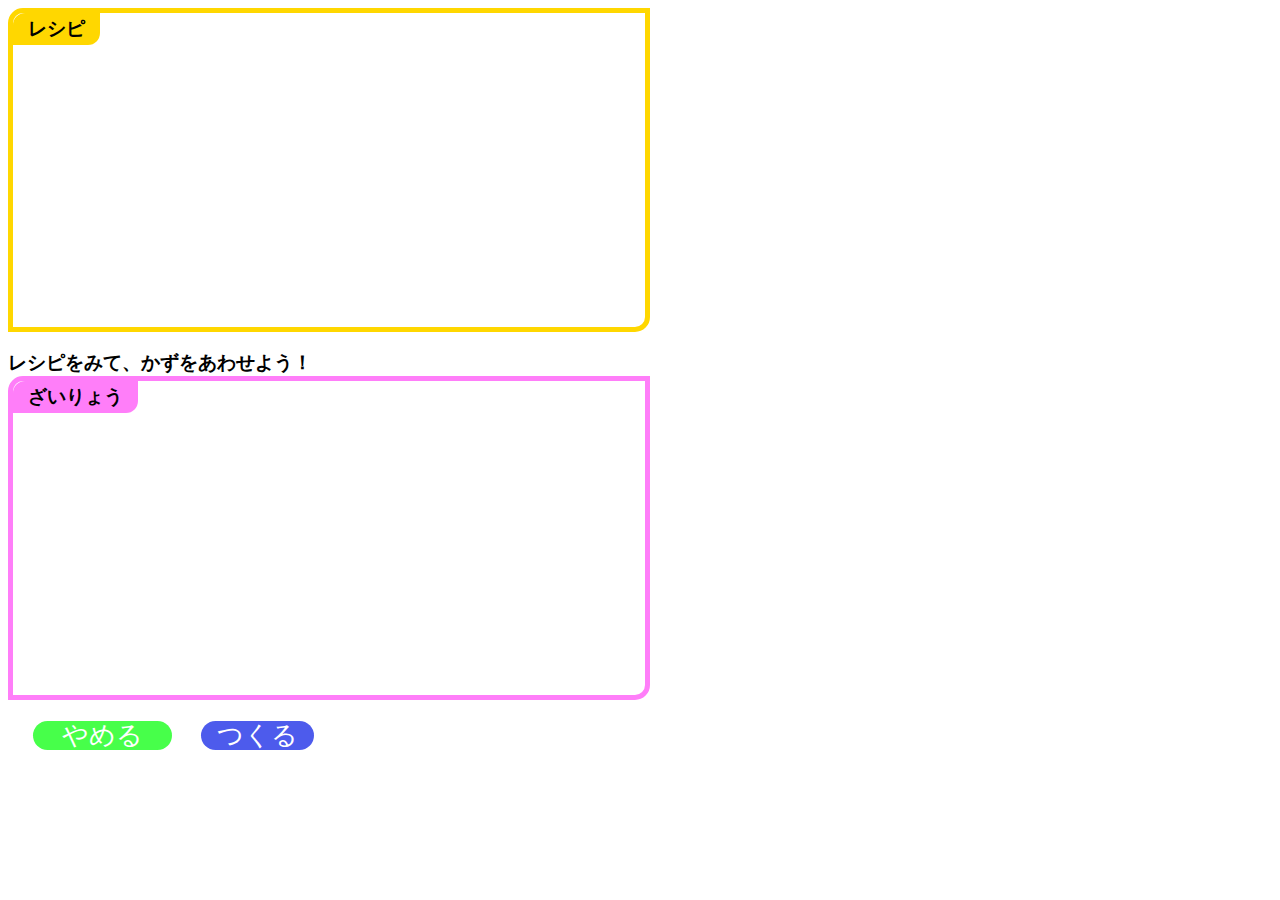
<file: index.html>
<!DOCTYPE html>
<html lang="en">
<head>
    <meta charset="UTF-8">
    <meta http-equiv="X-UA-Compatible" content="IE=edge">
    <meta name="viewport" content="width=device-width, initial-scale=1.0">
    <title>Document</title>
    <link rel="stylesheet" href="./css/mobile.css" type="text/css" media="screen and (max-width: 899px)">
    <link rel="stylesheet" href="./css/pc.css" type="text/css" media="screen and (min-width: 900px)">
</head>

<script type="text/javascript">
    const curry=["apple","potato","onion","meat"]
    const party=["cake","pizza","juice"];
    const breakfast=["bread","milk"];

    const menu=[curry,party,breakfast]
    const jmenu=["カレーをつくろう！","パーティーをはじめよう！","あさごはんをたべよう！"]
    function uketori(){
		var url = new URL(window.location.href);
		var id = url.searchParams.get("id").match(/\d/g);
        var text="";
        var text2=""

        for(var n=0;n<menu[id[0]].length;n++){
            text+="<img class=\"img\" id=\""+menu[id[0]][n]+"\" src=\"./img/"+menu[id[0]][n]+id[n+1]+".jpg\">\n";
            text2+="<img class=\"img\" id=\""+menu[id[0]][n]+"\" src=\"./img/"+menu[id[0]][n]+"0.jpg\" onclick=\"imgChange(this)\">\n";
        }

        var recipe=document.getElementById("recipe");
        var intro=document.getElementById("intro")
        var ingredients=document.getElementById("ingredients");
        intro.insertAdjacentHTML("afterbegin",jmenu[id[0]]);
        recipe.insertAdjacentHTML("beforeend",text);
        ingredients.insertAdjacentHTML("beforeend",text2);
    }
    
    function imgChange(tag){
      var material=tag.id;
      var i=Number(tag.src.match(/\d+(?=\.jpg)/));
      i++;
      tag.src="./img/"+material+i%4+".jpg";
    }

    function make(){
        var num=[]
        var element=document.getElementById("ingredients").children;
        for(var i=0;i<element.length-1;i++) num.push(element[i+1].src.match(/\d+(?=\.jpg)/)[0]);
		var url = new URL(window.location.href);
		var id = url.searchParams.get("id").match(/\d/g);
        var result=0
        for(var i=0;i<num.length;i++){
            if(num[i]!=id[i+1]) result=1
        }
        document.getElementById("make").href="https://ippsn.github.io/1210/result/result.html?id="+id.join("")+result;
    }
  </script>
<body class="body" onload="uketori()">

    <h id="intro"></h>
    <div class="box1" id="recipe">
        <span class="box-title">レシピ</span>
      </div><br>
      
      <h>レシピをみて、かずをあわせよう！</h>
    <div class="box2" id="ingredients">
        <span class="box2-title">ざいりょう</span>
    </div><br>
    <a href="https://ippsn.github.io/1210/menu/start.html" id="menu" class="btn btn--green btn--radius" onclick="menu()">やめる</a>
    <a href="" id="make" class="btn btn--brue btn--radius" onclick="make()">つくる</a>
</body>
</html>
</file>
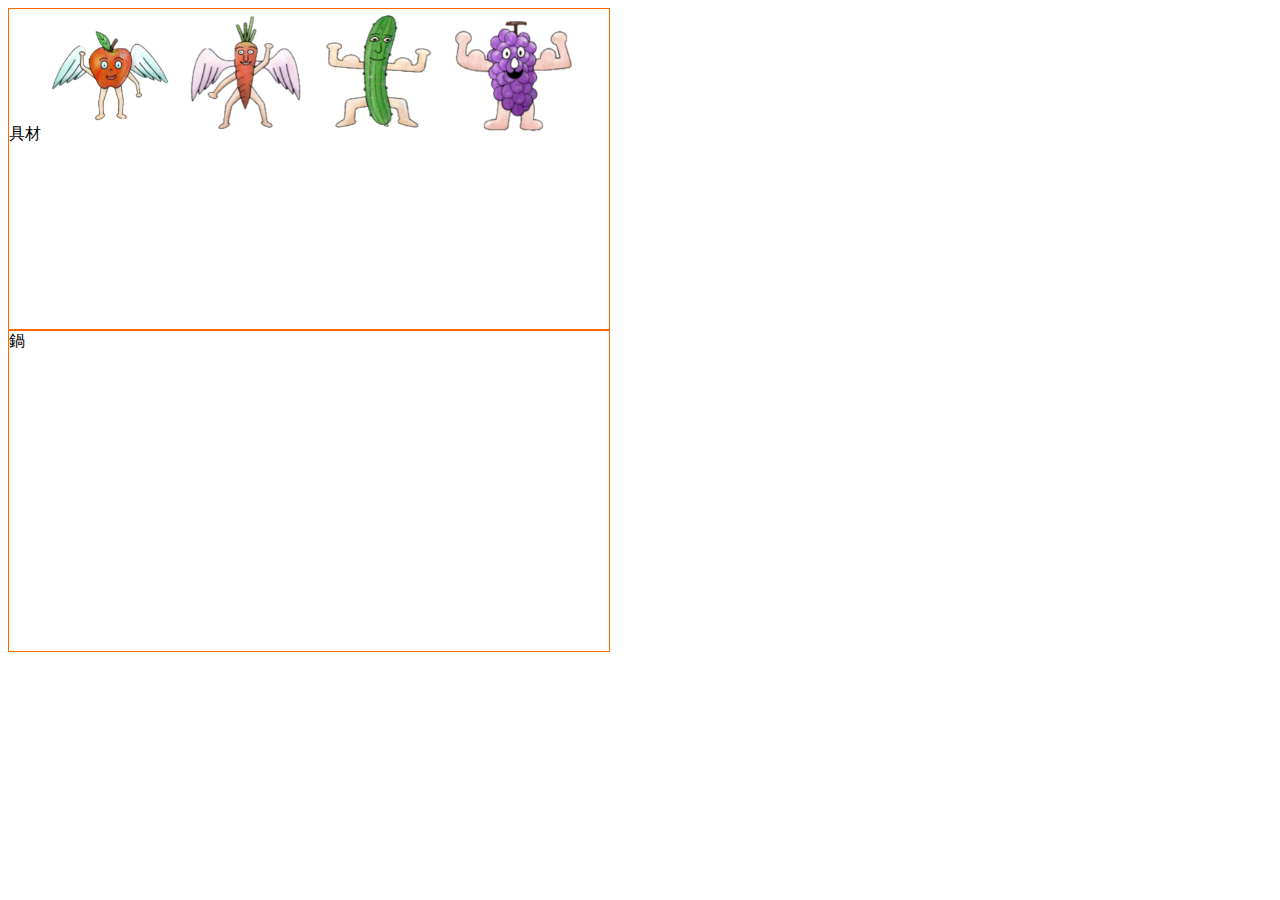
<file: movetest.html>
<!DOCTYPE html>
<html>
<head>
  <meta charset="utf-8" />
  <title></title>
  <style>
    #ingredients{
  width:600px;
  height:320px;
  border:solid 1px #ff6a00;
}
#pot{
  width:600px;
  height:320px;
  border:solid 1px #ff6a00;
}
  </style>

  <script type="text/javascript">
    function onDragStart(e) {
      e.dataTransfer.effectAllowed = 'move';
      e.dataTransfer.setData('text', e.target.id);
    }

    function onDragOver(e) {
      e.preventDefault();
      e.dataTransfer.dropEffect = 'move';
    }

    function onDrop(e) {
      if (e.stopPropagation) e.stopPropagation();
      var eid = e.dataTransfer.getData('text');
      var elem = document.getElementById(eid);
      e.target.appendChild(elem);

      var pot=document.getElementById("pot");
      var list=new Set();      

      for(var i=0;i<pot.childElementCount;i++){
        list.add(pot.children[i].id)
      }
      console.log(list)

      if(list.size==2&&list.has("carrot")&&list.has("apple")){
        setTimeout(() => {alert("カレーができました！")}, 200);
      }
    }

    function test(i){
      var apple=document.getElementById("apple");
      var i=Number(apple.src.match(/(?<=apple)\d+/))
      i++;
      apple.src="apple"+i%3+".png";
    }
  </script>

</head>
<body>

  <div id="ingredients" ondrop="onDrop(event);" ondragover="onDragOver(event);">
    具材
  <img id="apple" ondragstart="onDragStart(event);" src="apple0.png" onclick="test(0)" height="130" width="130"/>
  <img id="carrot" ondragstart="onDragStart(event);" src="carrot.png" height="130" width="130"/>
  <img id="cucamber" ondragstart="onDragStart(event);" src="cucumber.png" height="130" width="130"/>
  <img id="grape" ondragstart="onDragStart(event);" src="grape.png" height="130" width="130"/>
  </div>

  <div id="pot" ondrop="onDrop(event);" ondragover="onDragOver(event);">
    鍋
  </div>
</body>
</html>
</file>
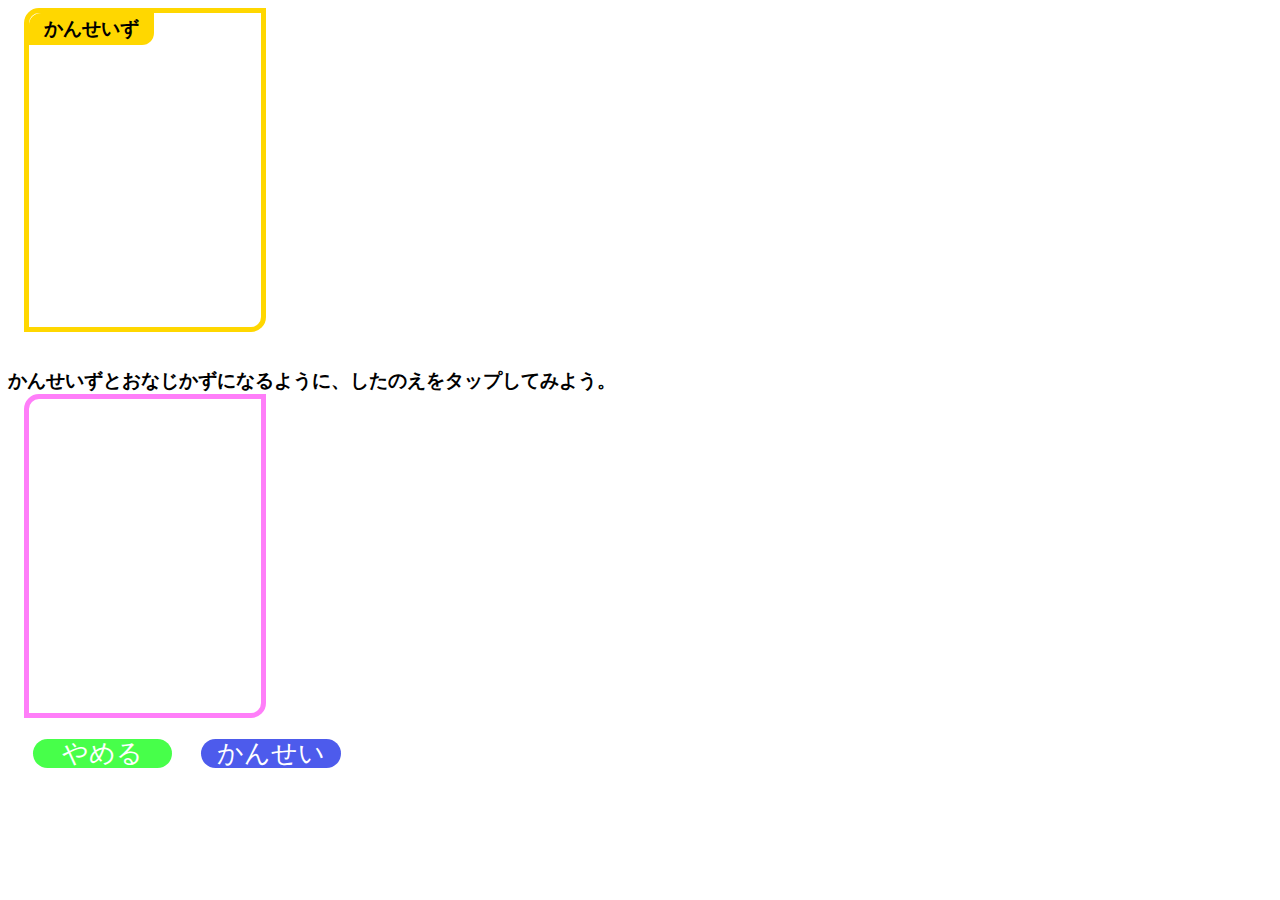
<file: easy/easy.html>
<!DOCTYPE html>
<html lang="en">
<head>
    <meta charset="UTF-8">
    <meta http-equiv="X-UA-Compatible" content="IE=edge">
    <meta name="viewport" content="width=device-width, initial-scale=1.0">
    <title>Document</title>
    <link rel="stylesheet" href="./img/easy.css" type="text/css">
</head>
<script>
    const material=["apple","potato","onion","meat","cake","pizza","juice","bread","milk"];
    
    function load(){
        const url = new URL(window.location.href);
		const id = url.searchParams.get("id").match(/\d/g);
        const complete=document.getElementById("complete");
        const img=document.getElementById("img");

        complete.src="../img/"+material[id[0]]+id[1]+".jpg";
        img.src="../img/"+material[id[0]]+"0.jpg";
    }

    function imgChange(tag){
      var material=tag.src.match(/img\/.*(?=\d+\.jpg)/g)[0].replace(/img\//,"");
      var i=Number(tag.src.match(/\d+(?=\.jpg)/));
      i++;
      tag.src="../img/"+material+i%4+".jpg";
    }

    function make(tag){
        var i=Number(document.getElementById("img").src.match(/\d+(?=\.jpg)/g)[0]);
        const url = new URL(window.location.href);
		const id = url.searchParams.get("id").match(/\d/g);
        if(id[1]==i) tag.href="https://ippsn.github.io/1210/easy/result.html?id="+id.join("")+"0";
        else tag.href="https://ippsn.github.io/1210/easy/result.html?id="+id.join("")+"1";
    }
</script>
<body class="body" onload="load()">
    <div class="box1" id="recipe">
        <span class="box-title">かんせいず</span>
        <img id="complete" height="100%">        
      </div><br>
    <br>

    <h>かんせいずとおなじかずになるように、したのえをタップしてみよう。</h>
    <div class="box2">
        <img id="img" onclick="imgChange(this)">
    </div><br>
    <a href="https://ippsn.github.io/1210/menu/start.html" id="menu" class="btn btn--green btn--radius" onclick="menu()">やめる</a>
    <a href="" id="make" class="btn btn--brue btn--radius" onclick="make(this)">かんせい</a>
</body>
</html>
</file>
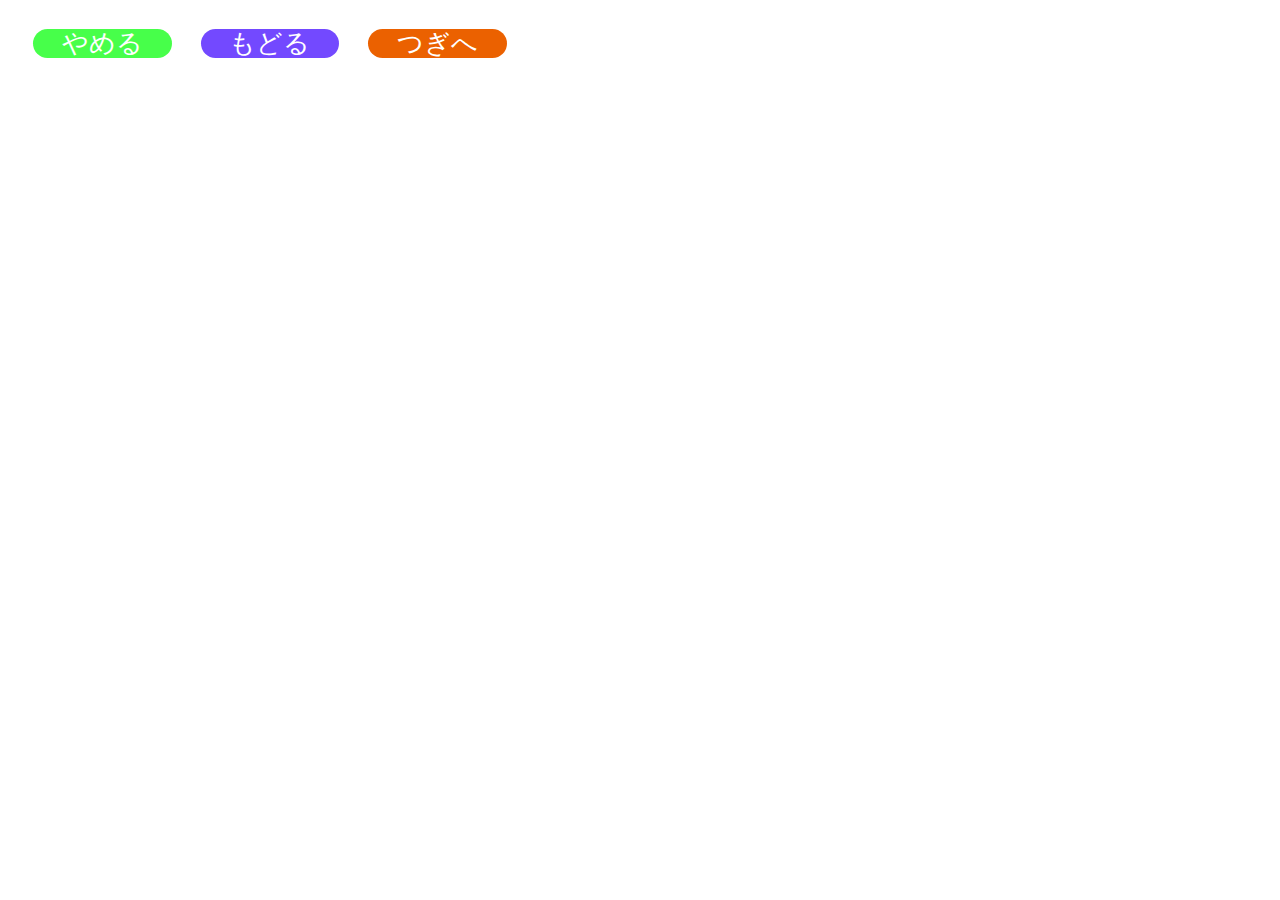
<file: easy/result.html>
<!DOCTYPE html>
<html lang="en">
<head>
    <meta charset="UTF-8">
    <meta http-equiv="X-UA-Compatible" content="IE=edge">
    <meta name="viewport" content="width=device-width, initial-scale=1.0">
    <title>Document</title>
    <link rel="stylesheet" href="./img/result.css" type="text/css" >
    <script>
        function uketori(){
            var url = new URL(window.location.href);
		    var id = url.searchParams.get("id").match(/\d/g);
            result=id.pop();

            var image=document.getElementById("result");
            if(result==1) {
                document.getElementById("next").hidden=true;
                image.src="./img/false.jpg";
            }
            if(result==0) {
                document.getElementById("back").hidden=true;
                image.src="./img/true.jpg";
            }
        }

        function back(){
            var url = new URL(window.location.href);
		    var id = url.searchParams.get("id").match(/\d/g);
            id.pop();
            document.getElementById("back").href="https://ippsn.github.io/1210/easy/easy.html?id="+id.join("");
        }

        function go(){
            var id=(Math.floor(Math.random()*9)).toString();
            id+=(Math.floor(Math.random()*3)+1).toString();
            document.getElementById("next").href='https://ippsn.github.io/1210/easy/easy.html?id='+id;
        }
    </script>
</head>
<body onload="uketori()">
    <img id="result"><br>
    <a href="https://ippsn.github.io/1210/menu/start.html" id="menu" class="btn btn--green btn--radius" onclick="menu()">やめる</a>
    <a href="" id="back" class="btn btn--brue btn--radius" onclick="back()">もどる</a>
    <a href="" id="next" class="btn btn--orange btn--radius" onclick="go()">つぎへ</a>
</body>
</html>
</file>
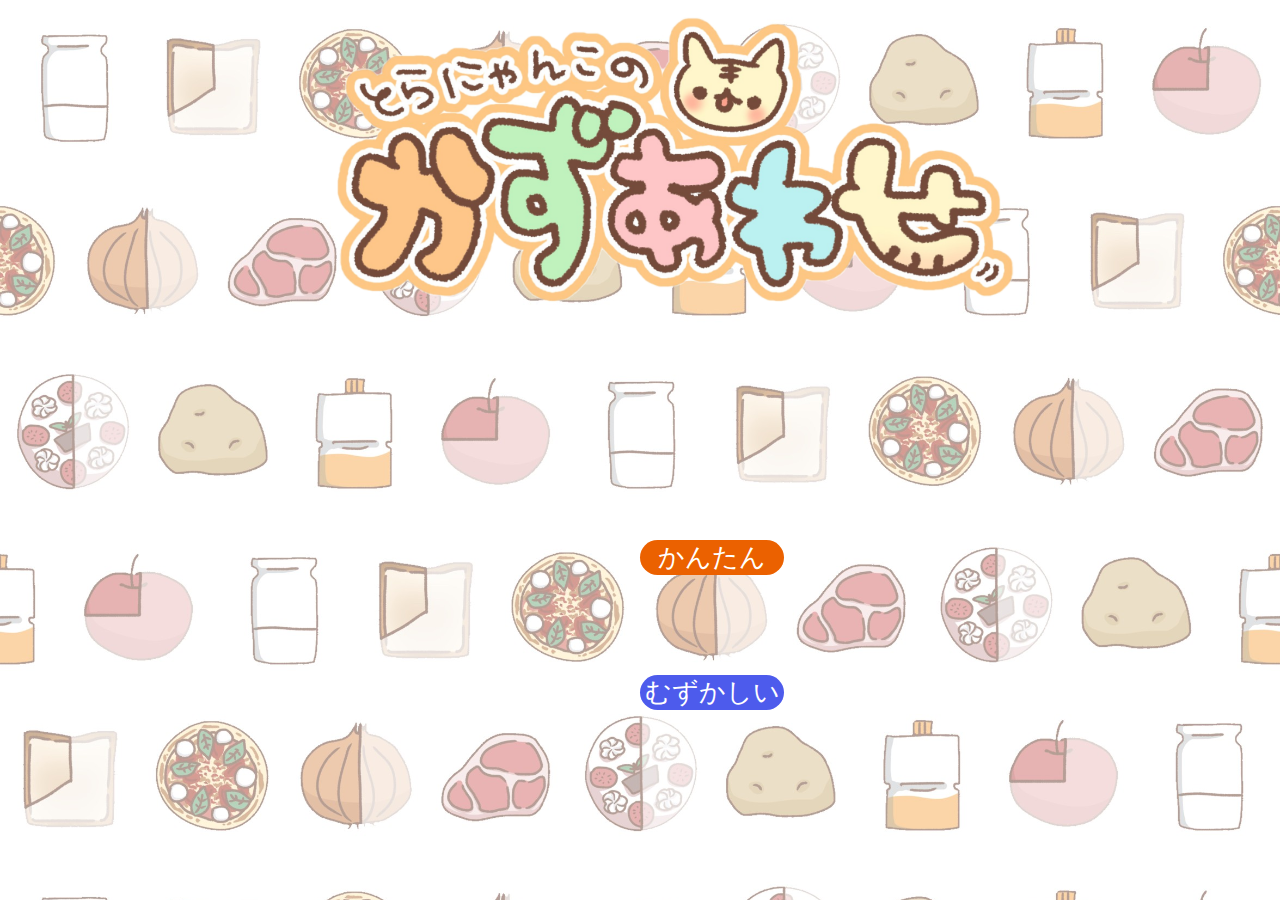
<file: menu/start.html>
<!DOCTYPE html>
<html lang="en">
<head>
    <meta charset="UTF-8">
    <meta http-equiv="X-UA-Compatible" content="IE=edge">
    <meta name="viewport" content="width=device-width, initial-scale=1.0">
    <title>とらにゃんこのかずあわせ</title>
    <link rel="stylesheet" href="./css/mobile.css" type="text/css" media="screen and (max-width: 899px)">
    <link rel="stylesheet" href="./css/pc.css" type="text/css" media="screen and (min-width: 900px)">
    <script>
        function send(){
            var id=(Math.floor(Math.random()*3)).toString();
            for(var d=0;d<4;d++) id+=(Math.floor(Math.random()*4)).toString();
            document.getElementById("hard").href='https://ippsn.github.io/1210/?id='+id;
        }

        function sendEasy(){
            var id=(Math.floor(Math.random()*9)).toString();
            id+=(Math.floor(Math.random()*3)+1).toString();
            document.getElementById("easy").href='https://ippsn.github.io/1210/easy/easy.html?id='+id;
        }
    </script>
</head>
<body id="body">
    <img src="title.png" id="title">
    <a href="" class="btn btn--orange btn--radius" id="easy" onclick="sendEasy()">かんたん</a>
    <a href="" class="btn btn--brue btn--radius" onclick="send()" id="hard">むずかしい</a>
</body>
</html>
</file>
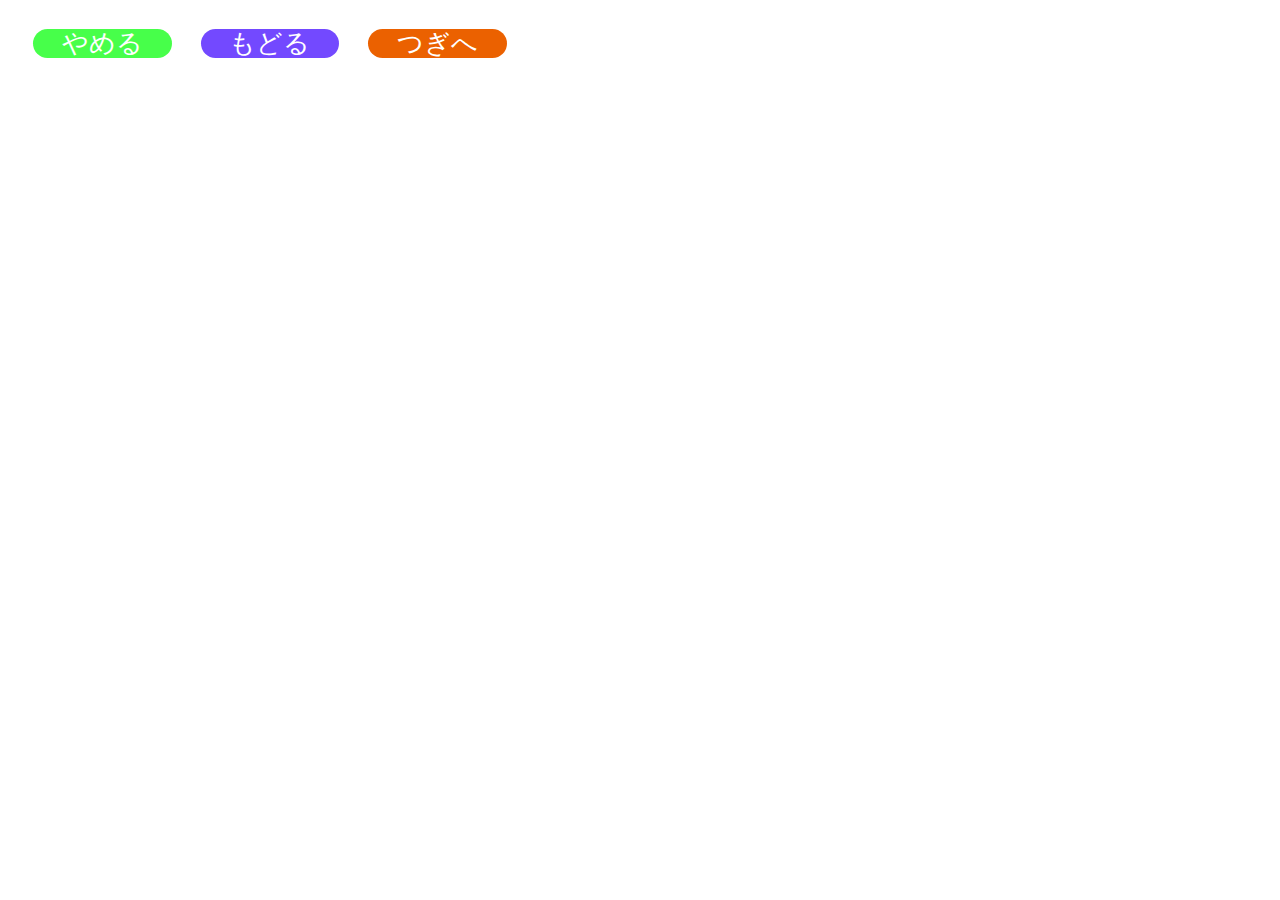
<file: result/result.html>
<!DOCTYPE html>
<html lang="en">
<head>
    <meta charset="UTF-8">
    <meta http-equiv="X-UA-Compatible" content="IE=edge">
    <meta name="viewport" content="width=device-width, initial-scale=1.0">
    <title>とらにゃんこのかずあわせ</title>
    <link rel="stylesheet" href="./css/result.css" type="text/css">
    <script>
        function uketori(){
            var url = new URL(window.location.href);
		    var id = url.searchParams.get("id").match(/\d/g);
            result=id.pop();
            menuId=id.shift();
            const menu=["curry","party","breakfast"];

            var image=document.getElementById("result");
            image.src="./img/"+menu[menuId]+result+".jpg";
            if(result==1) document.getElementById("next").hidden=true;
            if(result==0) document.getElementById("back").hidden=true;
        }

        function back(){
            var url = new URL(window.location.href);
		    var id = url.searchParams.get("id").match(/\d/g);
            id.pop();
            document.getElementById("back").href="https://ippsn.github.io/1210/?id="+id.join("");
        }

        function go(){
            var id=(Math.floor(Math.random()*3)).toString();
            for(var d=0;d<4;d++) id+=(Math.floor(Math.random()*4)).toString();
            document.getElementById("next").href='https://ippsn.github.io/1210/?id='+id;
        }
    </script>
</head>
<body onload="uketori()">
    <img id="result"><br>
    <a href="https://ippsn.github.io/1210/menu/start.html" id="menu" class="btn btn--green btn--radius" onclick="menu()">やめる</a>
    <a href="" id="back" class="btn btn--brue btn--radius" onclick="back()">もどる</a>
    <a href="" id="next" class="btn btn--orange btn--radius" onclick="go()">つぎへ</a>
</body>
</html>
</file>
<file: css/mobile.css>
.box1 .box-title { /*【span】タイトル部分*/
    position: absolute; /*必須*/
    top: 0; /*囲み枠の上にぴったりくっつく*/
    left: 0; /*囲み枠の左にぴったりくっつく*/
    background: gold; /*背景色*/
    line-height: 32px; /*行の高さ*/  
    padding: 0 15px; /*左右の余白*/
    border-radius: 12px 0 12px 0; /*角丸（左上12px 右上0 右下12px 左下0）*/
    font-weight: bold; /*フォント太字*/
    font-size:larger;
    font-family: "meiryo","ヒラギノ角ゴ ProN W6","HiraMinProN-W3";
}
.box1 { /*【div】囲み枠部分*/
    position: relative; /*必須*/
    margin: 0px 2px; /*外側の余白*/
    padding: 48px 16px 16px; /*内側の余白*/
    border: 5px solid gold; /*枠線*/
    border-radius: 15px 0 15px 0; /*角丸（左上15px 右上0 右下15px 左下0）*/
    width:45rem;
    max-width: 90%;
}
.box2 .box2-title { /*【span】タイトル部分*/
    position: absolute; /*必須*/
    top: 0; /*囲み枠の上にぴったりくっつく*/
    left: 0; /*囲み枠の左にぴったりくっつく*/
    background: rgb(255, 126, 249); /*背景色*/
    line-height: 32px; /*行の高さ*/  
    padding: 0 15px; /*左右の余白*/
    border-radius: 12px 0 12px 0; /*角丸（左上12px 右上0 右下12px 左下0）*/
    font-weight: bold; /*フォント太字*/
    font-size:larger;
    font-family: "meiryo","ヒラギノ角ゴ ProN W6","HiraMinProN-W3";
}
.box2 { /*【div】囲み枠部分*/
    position: relative; /*必須*/
    margin: 0px 0px; /*外側の余白*/
    padding: 48px 16px 16px; /*内側の余白*/
    border: 5px solid rgb(255, 126, 249); /*枠線*/
    border-radius: 15px 0 15px 0; /*角丸（左上15px 右上0 右下15px 左下0）*/
    width:45rem;
    max-width: 90%;
    height: auto;
}
a.btn--brue {
    color: #fff;
    background-color: #4d5bec;
    font-size: 1.6rem;
    position: relative; 
    margin-left: 25px;
    padding-left: 1rem;
    padding-right: 1rem;
    width: 9rem;
    text-align: center;
    text-decoration:none;
}
a.btn--green {
    color: #fff;
    background-color: #47ff4a;
    font-size: 1.6rem;
    position: relative; 
    margin-left: 25px;
    padding-left: 1.8rem;
    padding-right: 1.8rem;
    width: 9rem;
    text-align: center;
    text-decoration:none;
}
a.btn--radius {
    border-radius: 100vh;
    font-family: "meiryo","ヒラギノ角ゴ ProN W6","HiraMinProN-W3";
}

.body h{
    font-size: larger;
    font-weight: bolder;
    font-family: "meiryo","ヒラギノ角ゴ ProN W6","HiraMinProN-W3";
}
.img{
    width: 23%;
    touch-action: manipulation;
}
</file>
<file: css/pc.css>
.box1 .box-title { /*【span】タイトル部分*/
    position: absolute; /*必須*/
    top: 0; /*囲み枠の上にぴったりくっつく*/
    left: 0; /*囲み枠の左にぴったりくっつく*/
    background: gold; /*背景色*/
    line-height: 32px; /*行の高さ*/  
    padding: 0 15px; /*左右の余白*/
    border-radius: 12px 0 12px 0; /*角丸（左上12px 右上0 右下12px 左下0）*/
    font-weight: bold; /*フォント太字*/
    font-size:larger;
    font-family: "meiryo","ヒラギノ角ゴ ProN W6","HiraMinProN-W3";
}
.box1 { /*【div】囲み枠部分*/
    position: relative; /*必須*/
    margin: 0px 0px; /*外側の余白*/
    padding: 48px 16px 16px; /*内側の余白*/
    border: 5px solid gold; /*枠線*/
    border-radius: 15px 0 15px 0; /*角丸（左上15px 右上0 右下15px 左下0）*/
    width:600px;
    height:250px;
}
.box2 .box2-title { /*【span】タイトル部分*/
    position: absolute; /*必須*/
    top: 0; /*囲み枠の上にぴったりくっつく*/
    left: 0; /*囲み枠の左にぴったりくっつく*/
    background: rgb(255, 126, 249); /*背景色*/
    line-height: 32px; /*行の高さ*/  
    padding: 0 15px; /*左右の余白*/
    border-radius: 12px 0 12px 0; /*角丸（左上12px 右上0 右下12px 左下0）*/
    font-weight: bold; /*フォント太字*/
    font-size:larger;
    font-family: "meiryo","ヒラギノ角ゴ ProN W6","HiraMinProN-W3";
}
.box2 { /*【div】囲み枠部分*/
    position: relative; /*必須*/
    margin: 0px 0px; /*外側の余白*/
    padding: 48px 16px 16px; /*内側の余白*/
    border: 5px solid rgb(255, 126, 249); /*枠線*/
    border-radius: 15px 0 15px 0; /*角丸（左上15px 右上0 右下15px 左下0）*/
    width:600px;
    height:250px;
}
a.btn--brue {
    color: #fff;
    background-color: #4d5bec;
    font-size: 1.6rem;
    position: relative; 
    margin-left: 25px;
    padding-left: 1rem;
    padding-right: 1rem;
    width: 9rem;
    text-align: center;
    text-decoration:none;
}
a.btn--green {
    color: #fff;
    background-color: #47ff4a;
    font-size: 1.6rem;
    position: relative; 
    margin-left: 25px;
    padding-left: 1.8rem;
    padding-right: 1.8rem;
    width: 9rem;
    text-align: center;
    text-decoration:none;
}
a.btn--radius {
    border-radius: 100vh;
    font-family: "meiryo","ヒラギノ角ゴ ProN W6","HiraMinProN-W3";
}

.body h{
    font-size: larger;
    font-weight: bolder;
    font-family: "meiryo","ヒラギノ角ゴ ProN W6","HiraMinProN-W3";
}

.img{
    height: 80%;
}
</file>
<file: easy/img/easy.css>
a.btn--brue {
    color: #fff;
    background-color: #4d5bec;
    font-size: 1.6rem;
    position: relative; 
    margin-left: 25px;
    padding-left: 1rem;
    padding-right: 1rem;
    width: 9rem;
    text-align: center;
    text-decoration:none;
    font-family: "meiryo","ヒラギノ角ゴ ProN W6","HiraMinProN-W3";
}
a.btn--green {
    color: #fff;
    background-color: #47ff4a;
    font-size: 1.6rem;
    position: relative; 
    margin-left: 25px;
    padding-left: 1.8rem;
    padding-right: 1.8rem;
    width: 9rem;
    text-align: center;
    text-decoration:none;
    font-family: "meiryo","ヒラギノ角ゴ ProN W6","HiraMinProN-W3";
}
a.btn--radius {
    border-radius: 100vh;
}
.box1 .box-title { /*【span】タイトル部分*/
    position: absolute; /*必須*/
    top: 0; /*囲み枠の上にぴったりくっつく*/
    left: 0; /*囲み枠の左にぴったりくっつく*/
    background: gold; /*背景色*/
    line-height: 32px; /*行の高さ*/  
    padding: 0 15px; /*左右の余白*/
    border-radius: 12px 0 12px 0; /*角丸（左上12px 右上0 右下12px 左下0）*/
    font-weight: bold; /*フォント太字*/
    font-size:larger;
    font-family: "meiryo","ヒラギノ角ゴ ProN W6","HiraMinProN-W3";
}
.box1 { /*【div】囲み枠部分*/
    position: relative; /*必須*/
    margin: 0px 16px; /*外側の余白*/
    padding: 48px 16px 16px; /*内側の余白*/
    border: 5px solid gold; /*枠線*/
    border-radius: 15px 0 15px 0; /*角丸（左上15px 右上0 右下15px 左下0）*/
    width:200px;
    height:250px;
}
.box2 {/*【div】囲み枠部分*/
    position: relative; /*必須*/
    margin: 0px 16px; /*外側の余白*/
    padding: 48px 16px 16px; /*内側の余白*/
    border: 5px solid rgb(255, 126, 249); /*枠線*/
    border-radius: 15px 0 15px 0; /*角丸（左上15px 右上0 右下15px 左下0）*/
    width:200px;
    height:250px;
}
.body h{
    font-size: larger;
    font-weight: bolder;
    font-family: "meiryo","ヒラギノ角ゴ ProN W6","HiraMinProN-W3";
}
#img{
    height:100%;
    touch-action: manipulation;
}
</file>
<file: easy/img/result.css>
#result{
    width: 800px;
    max-width: 100%;

}
a.btn--orange {
    color: #fff;
    background-color: #eb6100;
    font-size: 1.6rem;
    position: relative; 
    margin-left: 25px;
    padding-left: 1.8rem;
    padding-right: 1.8rem;
    width: 9rem;
    text-align: center;
    text-decoration:none;
    font-family: "meiryo","ヒラギノ角ゴ ProN W6","HiraMinProN-W3";
}
a.btn--brue {
    color: #fff;
    background-color: #7349ff;
    font-size: 1.6rem;
    position: relative; 
    margin-left: 25px;
    padding-left: 1.8rem;
    padding-right: 1.8rem;
    width: 9rem;
    text-align: center;
    text-decoration:none;
    font-family: "meiryo","ヒラギノ角ゴ ProN W6","HiraMinProN-W3";
}
a.btn--green {
    color: #fff;
    background-color: #47ff4a;
    font-size: 1.6rem;
    position: relative; 
    margin-left: 25px;
    padding-left: 1.8rem;
    padding-right: 1.8rem;
    width: 9rem;
    text-align: center;
    text-decoration:none;
    font-family: "meiryo","ヒラギノ角ゴ ProN W6","HiraMinProN-W3";
}
a.btn--radius {
    border-radius: 100vh;
}
</file>
<file: menu/css/mobile.css>
a.btn--orange {
    color: #fff;
    background-color: #eb6100;
    font-size: 1.6rem;
    position: absolute; 
    left: 40%; 
    top: 60%;
    width: 9rem;
    text-align: center;
    text-decoration:none;
    font-family: "meiryo","ヒラギノ角ゴ ProN W6","HiraMinProN-W3";
}
a.btn--radius {
    border-radius: 100vh;
}

a.btn--brue {
    color: #fff;
    background-color: #4d5bec;
    font-size: 1.6rem;
    position: absolute; 
    left: 40%; 
    top: 75%;
    width: 9rem;
    text-align: center;
    text-decoration:none;
    font-family: "meiryo","ヒラギノ角ゴ ProN W6","HiraMinProN-W3";
}
a.btn--radius {
    border-radius: 100vh;
}
#body{
    background-image: url("../menu_img2.jpg");
    background-size: cover;
    max-width: 100%;
    text-align: center;
}

#title{
    position:absolute;
    max-width: 100%;
    height: auto;
    left:0px;
}
</file>
<file: menu/css/pc.css>
a.btn--orange {
    color: #fff;
    background-color: #eb6100;
    font-size: 1.6rem;
    position: absolute; 
    left: 50%;
    top: 60%;
    width: 9rem;
    text-decoration:none;
    margin: 0 auto;
    font-family: "meiryo","ヒラギノ角ゴ ProN W6","HiraMinProN-W3";
}
a.btn--radius {
    border-radius: 100vh;
}

a.btn--brue {
    color: #fff;
    background-color: #4d5bec;
    font-size: 1.6rem;
    position: absolute; 
    margin: 0 auto;
    left:50%;
    top: 75%;
    width: 9rem;
    text-decoration:none;
    font-family: "meiryo","ヒラギノ角ゴ ProN W6","HiraMinProN-W3";
}
a.btn--radius {
    border-radius: 100vh;
}

#body{
    background-image: url("../menu_img2.jpg");
    background-size: cover;
    width:50%;
    text-align: center;
}

#title{
    position:absolute;
    height: 300px;
}
</file>
<file: result/css/result.css>
#result{
    width: 800px;
    max-width: 100%;

}
a.btn--orange {
    color: #fff;
    background-color: #eb6100;
    font-size: 1.6rem;
    position: relative; 
    margin-left: 25px;
    padding-left: 1.8rem;
    padding-right: 1.8rem;
    width: 9rem;
    text-align: center;
    text-decoration:none;
    font-family: "meiryo","ヒラギノ角ゴ ProN W6","HiraMinProN-W3";
}
a.btn--brue {
    color: #fff;
    background-color: #7349ff;
    font-size: 1.6rem;
    position: relative; 
    margin-left: 25px;
    padding-left: 1.8rem;
    padding-right: 1.8rem;
    width: 9rem;
    text-align: center;
    text-decoration:none;
    font-family: "meiryo","ヒラギノ角ゴ ProN W6","HiraMinProN-W3";
}
a.btn--green {
    color: #fff;
    background-color: #47ff4a;
    font-size: 1.6rem;
    position: relative; 
    margin-left: 25px;
    padding-left: 1.8rem;
    padding-right: 1.8rem;
    width: 9rem;
    text-align: center;
    text-decoration:none;
    font-family: "meiryo","ヒラギノ角ゴ ProN W6","HiraMinProN-W3";
}
a.btn--radius {
    border-radius: 100vh;
}
</file>
